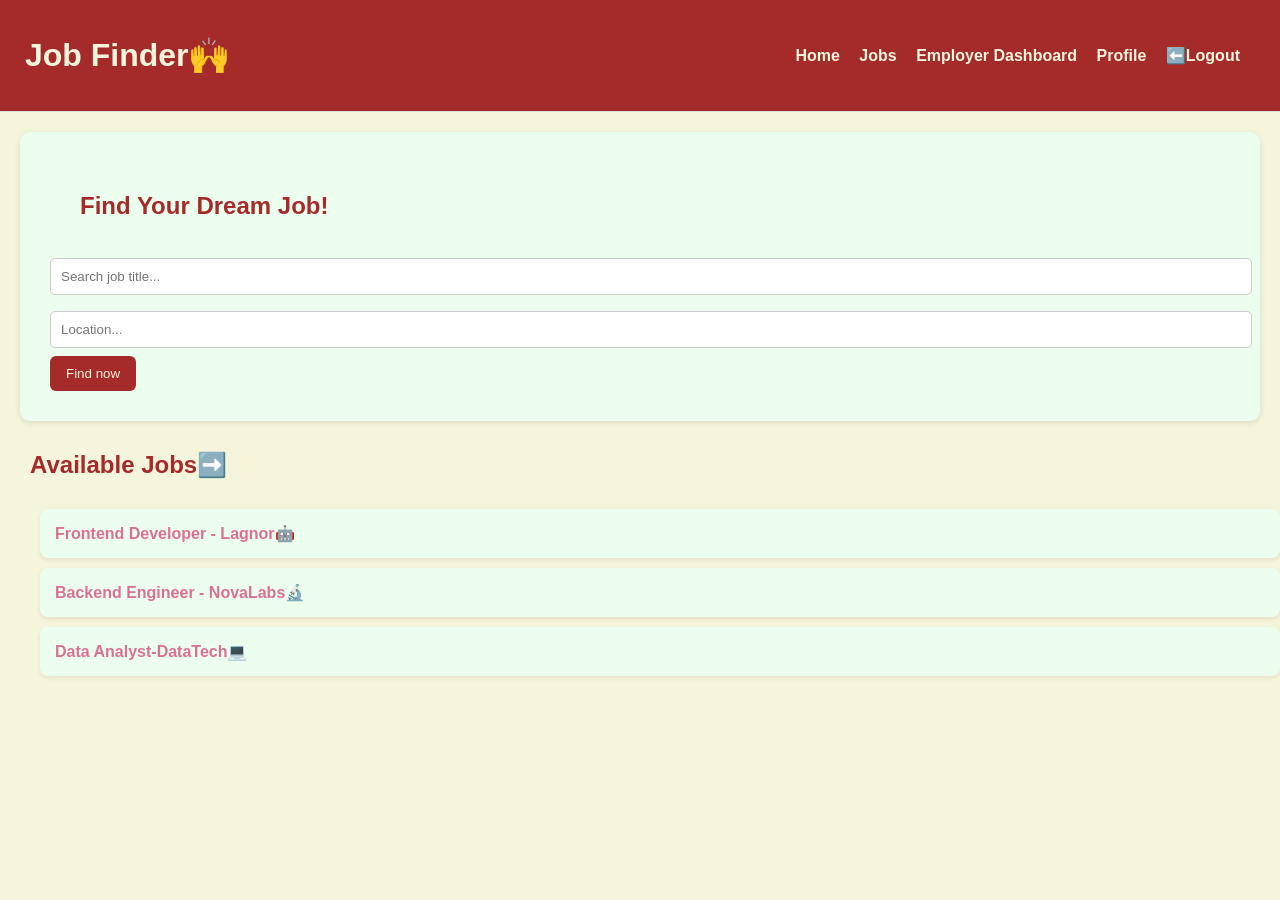
<file: index.html>
<!DOCTYPE html>
<html lang="en">
<head>
<meta charset="UTF-8" />
<title>Job Board - Home</title>
<link rel="stylesheet" href="style.css" />
</head>
<body>
<header>
<h1>Job Finder🙌</h1>
<nav>

<a href="index.html">Home</a>
<a href="jobs.html">Jobs</a>
<a href="employer.html">Employer Dashboard</a>
<a href="profile.html">Profile</a>
<a href="login.html">⬅️Logout</a>
</nav>
</header>


<section class="hero">
<h2>Find Your Dream Job!</h2>
<form id="jobSearchForm">
<input type="text" id="searchJob" placeholder="Search job title...">
<input type="text" id="searchLocation" placeholder="Location...">
<button type="submit">Find now</button>
</form>
</section>

<script>
// Job data
const jobs = [
  { title: "Frontend Developer", location: "Remote", url: "job-details.html" },
  { title: "Backend Engineer", location: "Bengaluru", url: "job-details2.html" },
  { title: "Data Analyst", location: "Mumbai", url: "job-details3.html" }
];

// Search form event
document.getElementById("jobSearchForm").addEventListener("submit", function(e) {
    e.preventDefault();

    const searchTitle = document.getElementById("searchJob").value.toLowerCase().trim();
    const searchLocation = document.getElementById("searchLocation").value.toLowerCase().trim();

    // Find matching job
    const foundJob = jobs.find(job => 
        job.title.toLowerCase().includes(searchTitle) && 
        job.location.toLowerCase().includes(searchLocation)
    );

    if(foundJob) {
        window.location.href = foundJob.url; // open job page
    } else {
        alert("Job not found. Please check title and location.");
    }
});
</script>


<section>
<h2>Available Jobs➡️</h2>
<ul>
<li><a href="job-details.html">Frontend Developer - Lagnor🤖</a></li>
<li><a href="job-details2.html">Backend Engineer - NovaLabs🔬</a></li>
<li><a href="job-details3.html">Data Analyst-DataTech💻</a></li>
</ul>
</section>
</body>
</html>
</file>
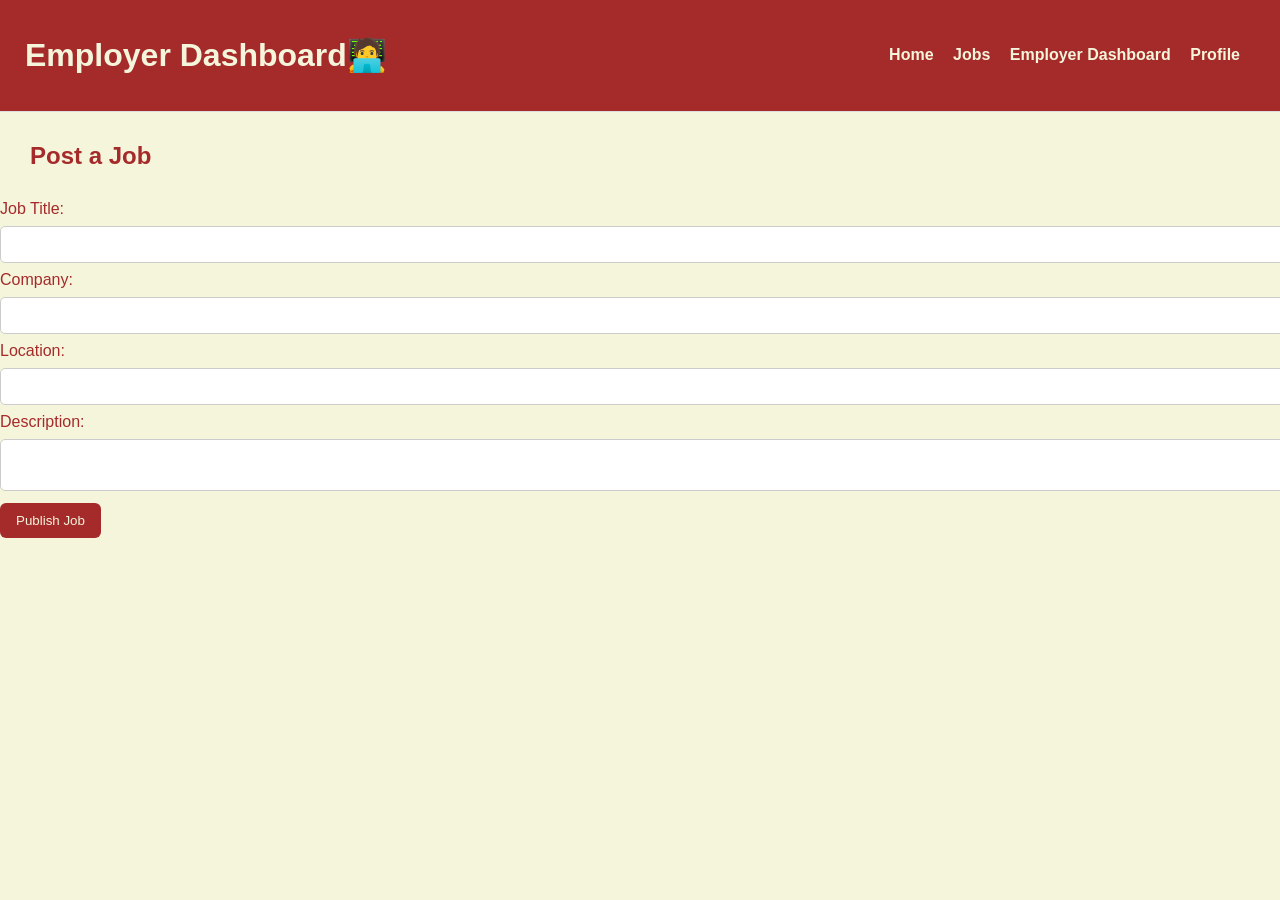
<file: employer.html>
<!DOCTYPE html>
<html lang="en">
<head>
<meta charset="UTF-8" />
<title>Employer Dashboard</title>
<link rel="stylesheet" href="style.css" />
</head>
<body>
<header>
<h1>Employer Dashboard🧑‍💻</h1>
<nav>
<a href="index.html">Home</a>
<a href="jobs.html">Jobs</a>
<a href="employer.html">Employer Dashboard</a>
<a href="profile.html">Profile</a>
</nav>
</header>

<section>
<h2>Post a Job</h2>

<form onsubmit="publishJob(event)">
<label>Job Title:</label>
<input type="text" id="jobTitle" required>

<label>Company:</label>
<input type="text" id="company" required>

<label>Location:</label>
<input type="text" id="location">

<label>Description:</label>
<textarea id="description"></textarea>

<button type="submit" class="btn">Publish Job</button>
</form>

<!-- SUCCESS MESSAGE -->
<p id="successMsg" style="
  display:none;
  background:#d4ffd4;
  color:#0a6b0a;
  margin-top:15px;
  padding:10px;
  border-radius:8px;
  font-weight:bold;
  width: fit-content;
">
  Job published successfully! 🎉
</p>

<!-- DISPLAY JOB DETAILS HERE -->
<div id="jobOutput" style="
  margin-top:20px;
  padding:15px;
  border:1px solid #ccc;
  border-radius:8px;
  display:none;
  background:#fafafa;
">
  <h3>📌 Job Details You Posted</h3>
  <p><strong>Job Title:</strong> <span id="outTitle"></span></p>
  <p><strong>Company:</strong> <span id="outCompany"></span></p>
  <p><strong>Location:</strong> <span id="outLocation"></span></p>
  <p><strong>Description:</strong> <span id="outDesc"></span></p>
</div>

</section>

<script>
function publishJob(event) {
    event.preventDefault(); // stop page reload

    // Get values
    let title = document.getElementById("jobTitle").value;
    let company = document.getElementById("company").value;
    let location = document.getElementById("location").value;
    let desc = document.getElementById("description").value;

    // Show success message
    document.getElementById("successMsg").style.display = "block";

    // Display entered info
    document.getElementById("outTitle").innerText = title;
    document.getElementById("outCompany").innerText = company;
    document.getElementById("outLocation").innerText = location;
    document.getElementById("outDesc").innerText = desc;

    document.getElementById("jobOutput").style.display = "block";

    // Clear form
    document.getElementById("jobTitle").value = "";
    document.getElementById("company").value = "";
    document.getElementById("location").value = "";
    document.getElementById("description").value = "";
}
</script>

</body>
</html>
</file>
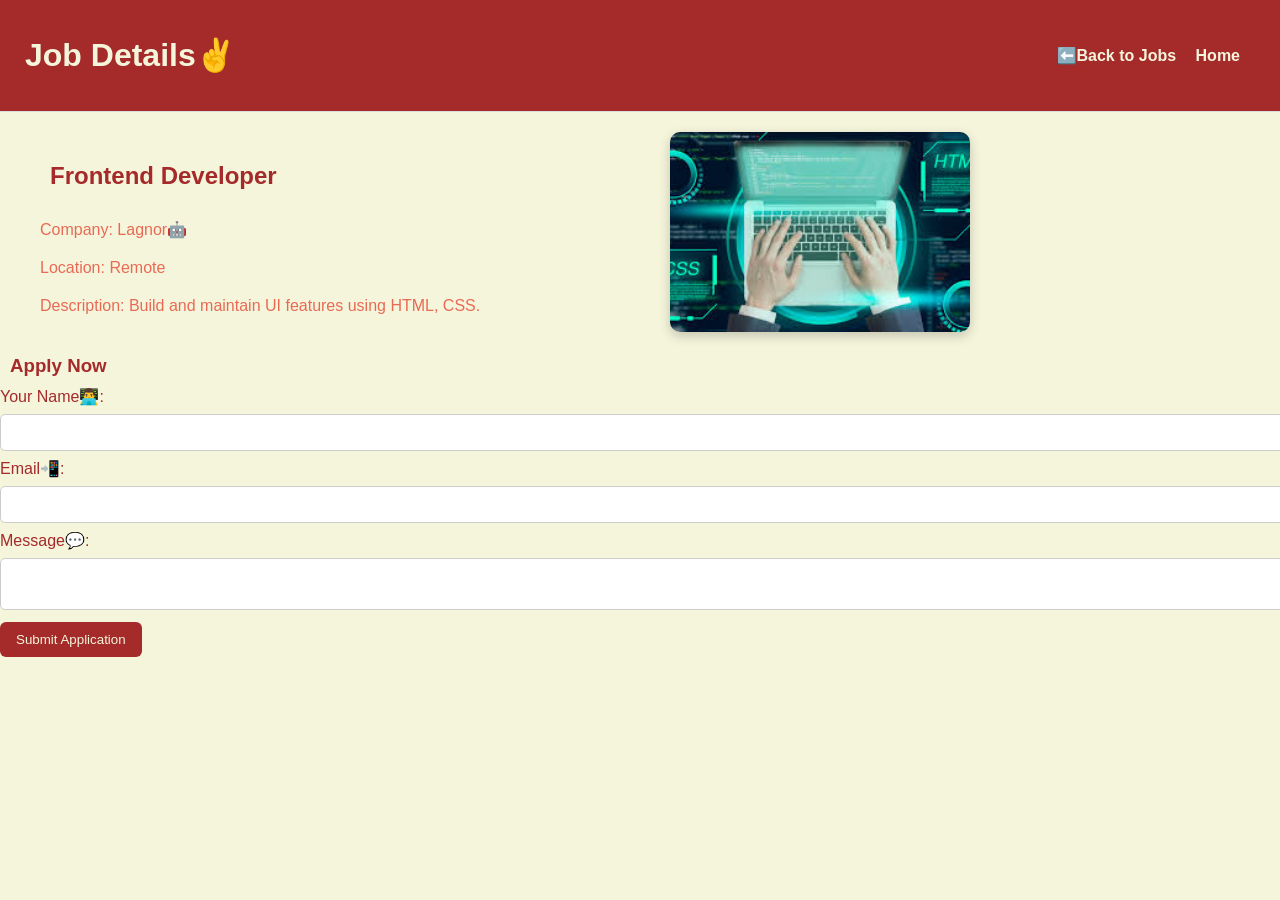
<file: job-details.html>
<!DOCTYPE html>
<html lang="en">
<head>
<meta charset="UTF-8" />
<title>Job Details</title>
<link rel="stylesheet" href="style.css" />
</head>
<body>
<header>
<h1>Job Details✌️</h1>
<nav>
<a href="jobs.html">⬅️Back to Jobs</a>
<a href="index.html">Home</a>
</nav>
</header>

<div class="details-wrapper">
<section>
<h2>Frontend Developer</h2>
<p>Company: Lagnor🤖</p>
<p>Location: Remote</p>
<p>Description: Build and maintain UI features using HTML, CSS.</p>
</section>
  <img src="frontend2.jpg" alt="Image 1">
</div>

<section>
<h3>Apply Now</h3>
<form onsubmit="submitForm(event)">
<label>Your Name👨‍💻:</label>
<input type="text" id="name" required>

<label>Email📲:</label>
<input type="email" id="email" required>

<label>Message💬:</label>
<textarea id="message"></textarea>

<button type="submit">Submit Application</button>
</form>

<!-- Success Message -->
<div id="successMsg" style="
    display:none;
    background: #d4ffd4;
    color: #0a6b0a;
    padding: 12px;
    margin-top: 15px;
    border-radius: 8px;
    font-weight: bold;
    width: fit-content;
    animation: fadeIn 0.5s ease-in-out;
">
  Application submitted successfully! 🎉
</div>

<script>
function submitForm(event) {
    event.preventDefault(); // prevent page reload

    // Show success message
    document.getElementById("successMsg").style.display = "block";

    // Clear form fields
    document.getElementById("name").value = "";
    document.getElementById("email").value = "";
    document.getElementById("message").value = "";
}
</script>

<style>
/* Smooth fade-in animation */
@keyframes fadeIn {
  from { opacity: 0; transform: translateY(-10px); }
  to { opacity: 1; transform: translateY(0); }
}
</style>

</body>
</html>
</file>
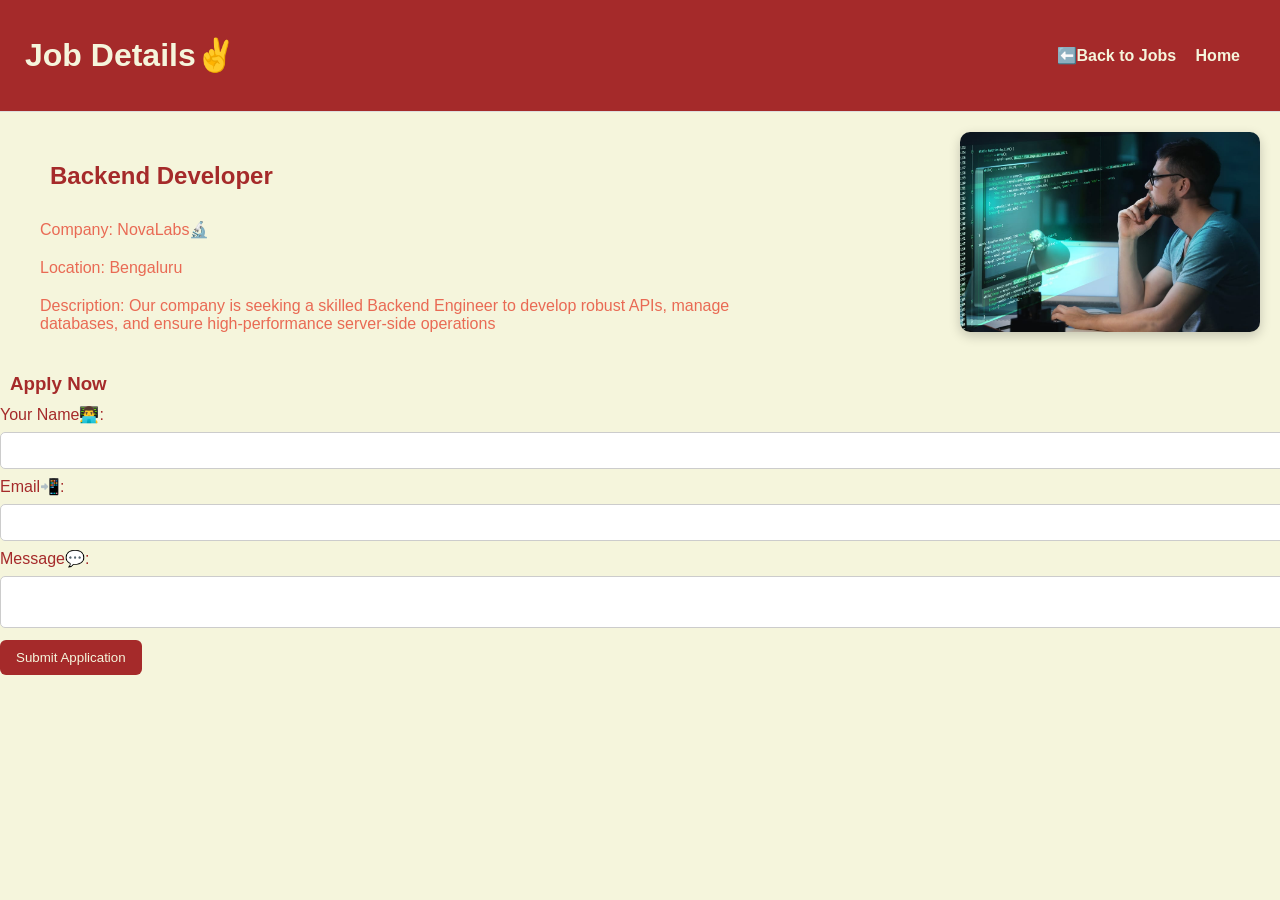
<file: job-details2.html>
<!DOCTYPE html>
<html lang="en">
<head>
<meta charset="UTF-8" />
<title>Job Details</title>
<link rel="stylesheet" href="style.css" />
</head>
<body>
<header>
<h1>Job Details✌️</h1>
<nav>
<a href="jobs.html">⬅️Back to Jobs</a>
<a href="index.html">Home</a>
</nav>
</header>

<div class="details-wrapper">
<section>
<h2>Backend Developer</h2>
<p>Company: NovaLabs🔬</p>
<p>Location: Bengaluru</p>
<p>Description: Our company is seeking a skilled Backend Engineer to develop robust APIs, manage databases, and ensure high-performance server-side operations</p>
</section>


  <img src="backend.jpg" alt="Image 1"></div>
<section>
<h3>Apply Now</h3>
<form onsubmit="submitForm(event)">
<label>Your Name👨‍💻:</label>
<input type="text" id="name" required>

<label>Email📲:</label>
<input type="email" id="email" required>

<label>Message💬:</label>
<textarea id="message"></textarea>

<button type="submit">Submit Application</button>
</form>

<!-- Success Message -->
<div id="successMsg" style="
    display:none;
    background: #d4ffd4;
    color: #0a6b0a;
    padding: 12px;
    margin-top: 15px;
    border-radius: 8px;
    font-weight: bold;
    width: fit-content;
    animation: fadeIn 0.5s ease-in-out;
">
  Application submitted successfully! 🎉
</div>

<script>
function submitForm(event) {
    event.preventDefault(); // prevent page reload

    // Show success message
    document.getElementById("successMsg").style.display = "block";

    // Clear form fields
    document.getElementById("name").value = "";
    document.getElementById("email").value = "";
    document.getElementById("message").value = "";
}
</script>

<style>
/* Smooth fade-in animation */
@keyframes fadeIn {
  from { opacity: 0; transform: translateY(-10px); }
  to { opacity: 1; transform: translateY(0); }
}
</style>
</section>
</body>
</html>
</file>
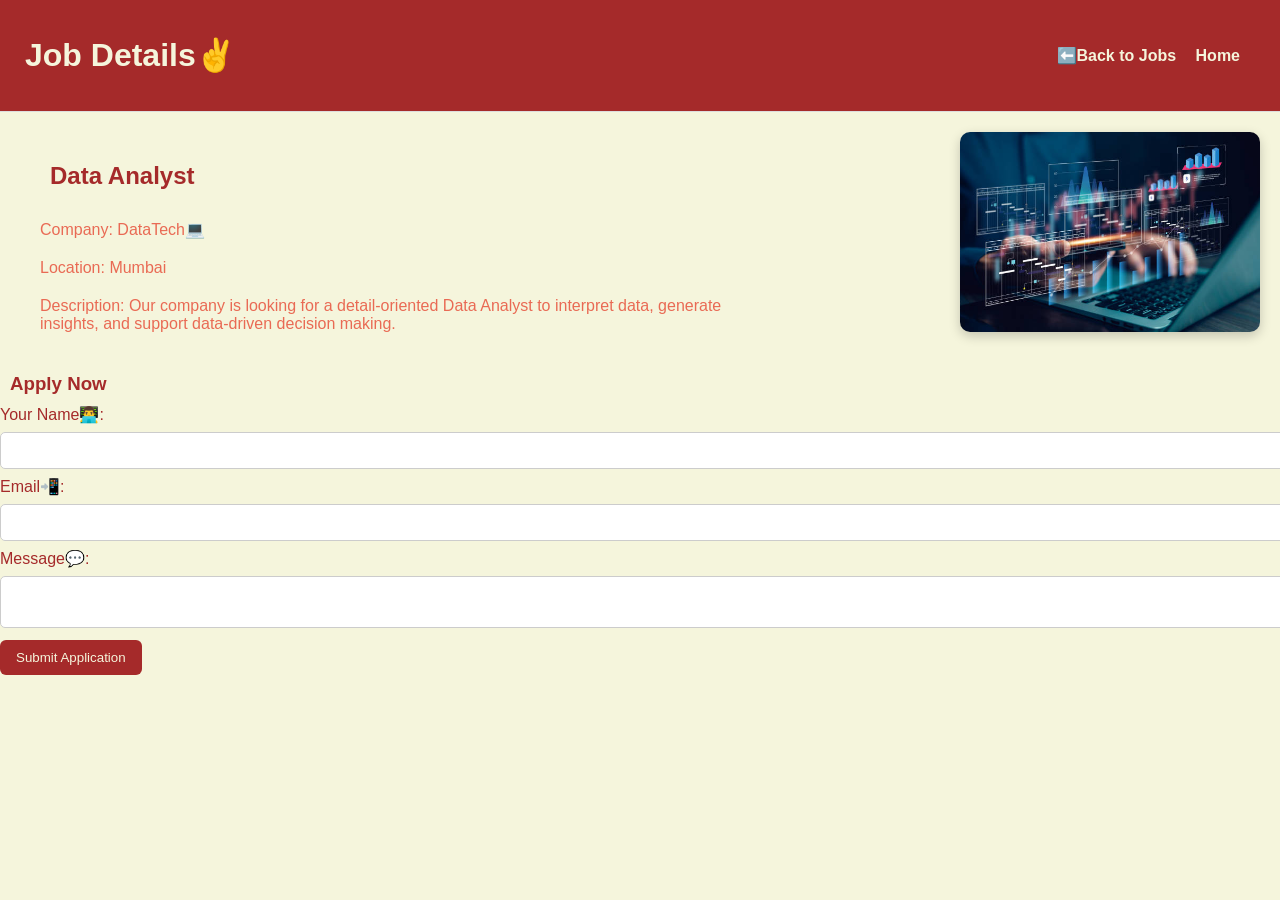
<file: job-details3.html>
<!DOCTYPE html>
<html lang="en">
<head>
<meta charset="UTF-8" />
<title>Job Details</title>
<link rel="stylesheet" href="style.css" />
</head>
<body>
<header>
<h1>Job Details✌️</h1>
<nav>
<a href="jobs.html">⬅️Back to Jobs</a>
<a href="index.html">Home</a>
</nav>
</header>

<div class="details-wrapper">
<section>
<h2>Data Analyst</h2>
<p>Company: DataTech💻</p>
<p>Location: Mumbai</p>
<p>Description: Our company is looking for a detail-oriented Data Analyst to interpret data, generate insights, and support data-driven decision making.</p>
</section>

  <img src="dataanalyst.jpg" alt="Image 1"></div>

<section>
<h3>Apply Now</h3>
<form onsubmit="submitForm(event)">
<label>Your Name👨‍💻:</label>
<input type="text" id="name" required>

<label>Email📲:</label>
<input type="email" id="email" required>

<label>Message💬:</label>
<textarea id="message"></textarea>

<button type="submit">Submit Application</button>
</form>

<!-- Success Message -->
<div id="successMsg" style="
    display:none;
    background: #d4ffd4;
    color: #0a6b0a;
    padding: 12px;
    margin-top: 15px;
    border-radius: 8px;
    font-weight: bold;
    width: fit-content;
    animation: fadeIn 0.5s ease-in-out;
">
  Application submitted successfully! 🎉
</div>

<script>
function submitForm(event) {
    event.preventDefault(); // prevent page reload

    // Show success message
    document.getElementById("successMsg").style.display = "block";

    // Clear form fields
    document.getElementById("name").value = "";
    document.getElementById("email").value = "";
    document.getElementById("message").value = "";
}
</script>

<style>
/* Smooth fade-in animation */
@keyframes fadeIn {
  from { opacity: 0; transform: translateY(-10px); }
  to { opacity: 1; transform: translateY(0); }
}
</style>
</section>
</body>
</html>
</file>
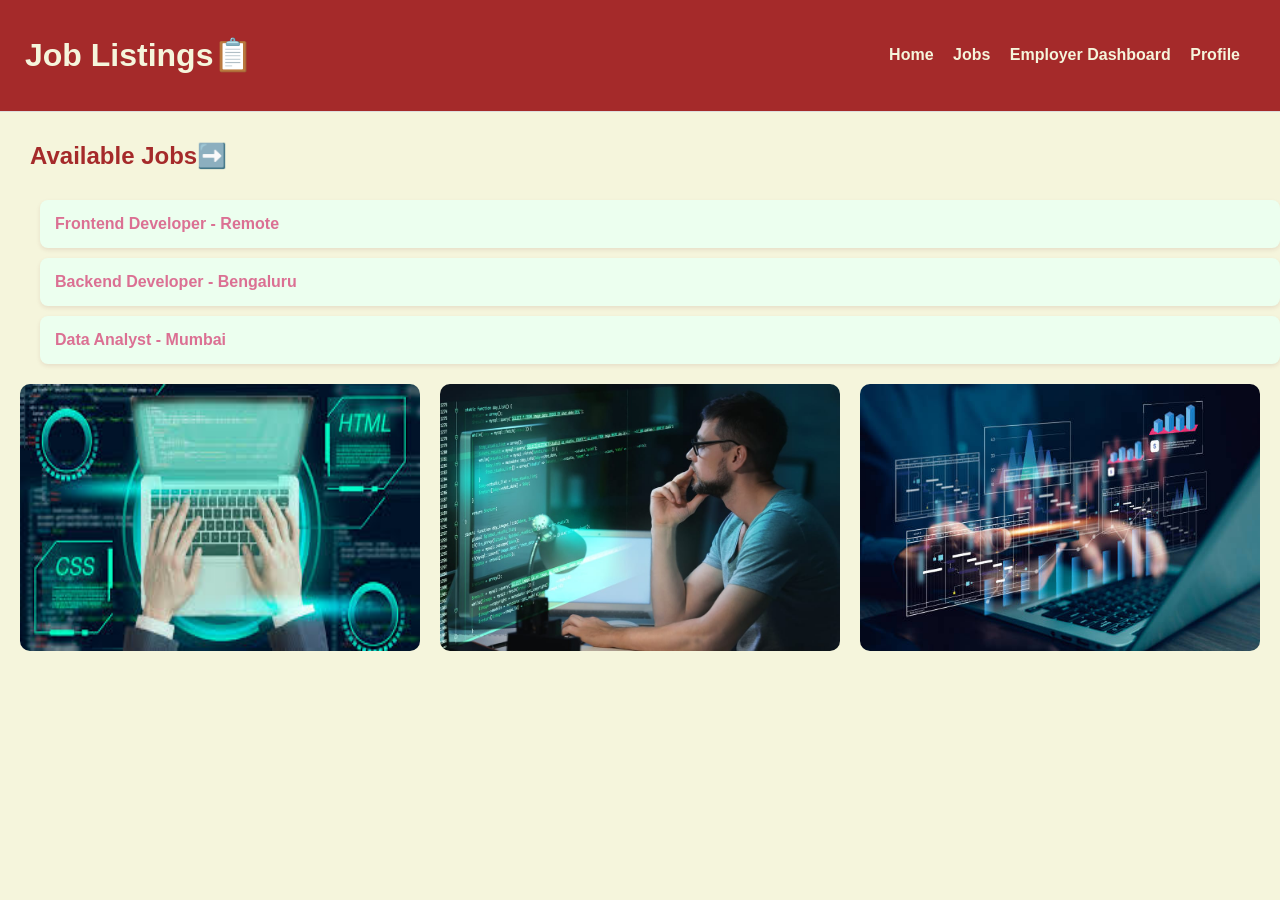
<file: jobs.html>
<!DOCTYPE html>
<html lang="en">
<head>
<meta charset="UTF-8" />
<title>Job Listings</title>
<link rel="stylesheet" href="style.css" />
</head>
<body>
<header>
<h1>Job Listings📋</h1>
<nav>
<a href="index.html">Home</a>
<a href="jobs.html">Jobs</a>
<a href="employer.html">Employer Dashboard</a>
<a href="profile.html">Profile</a>
</nav>
</header>


<section>
<h2>Available Jobs➡️</h2>
<ul>
<li><a href="job-details.html">Frontend Developer - Remote</a></li>
<li><a href="job-details2.html">Backend Developer - Bengaluru</a></li>
<li><a href="job-details3.html">Data Analyst - Mumbai</a></li>
</ul>
</section>
<div class="image-row">
  <img src="frontend2.jpg" alt="Image 1">
  <img src="backend.jpg" alt="Image 2">
  <img src="dataanalyst.jpg" alt="Image 3">
</div>
</body>
</html>
</file>
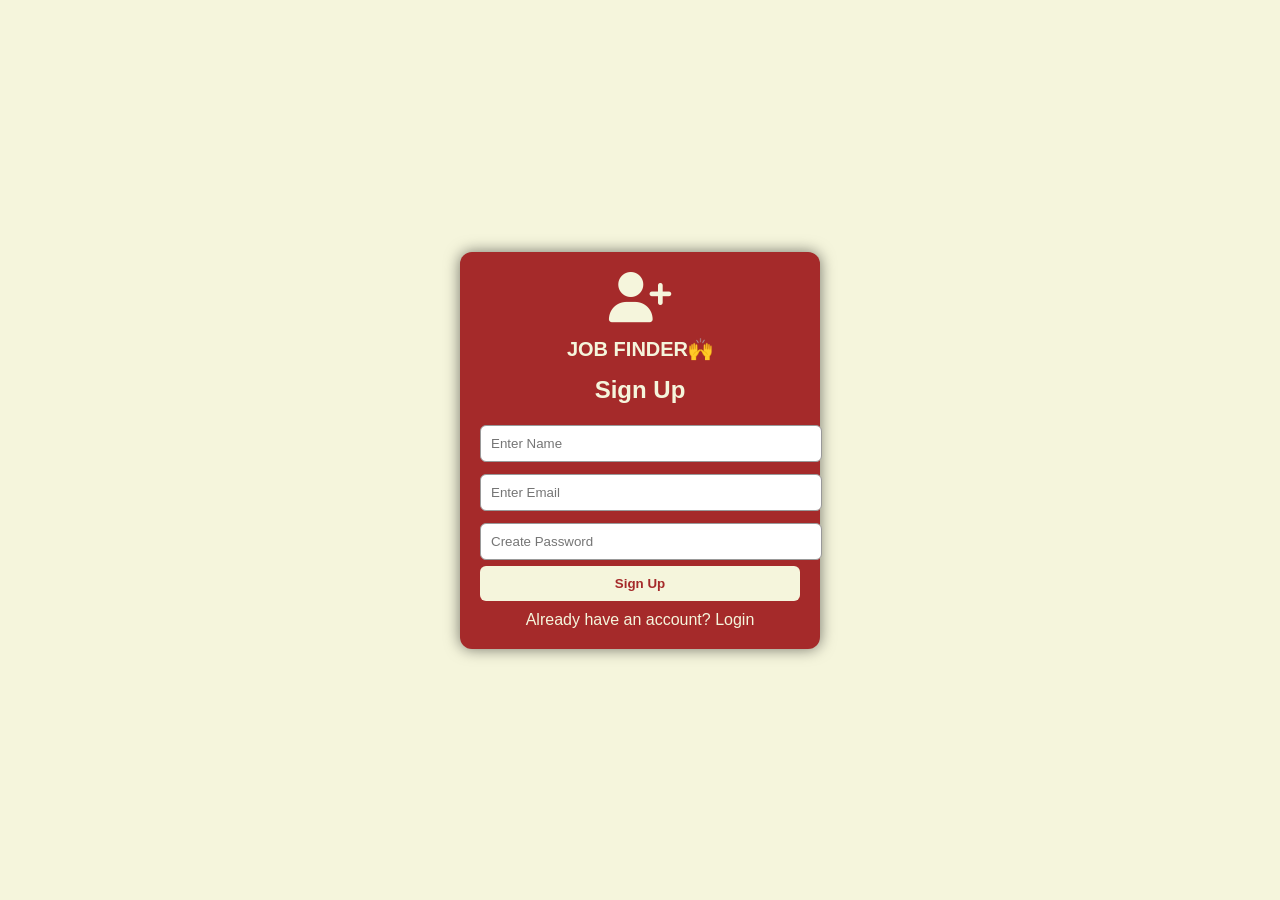
<file: login.html>
<!DOCTYPE html>
<html>
<head>
<title>JOB FINDER🙌 Login</title>
<link rel="stylesheet" href="https://cdnjs.cloudflare.com/ajax/libs/font-awesome/6.5.0/css/all.min.css">
<style>
body {
    font-family: Arial, sans-serif;
    margin: 0; padding: 0;
    background: beige;
    height: 100vh; display: flex; justify-content: center; align-items: center;
}
.container {
    width: 320px; background:brown;
    padding: 20px; border-radius:12px; box-shadow:0 0 15px #0008;
    text-align: center;
}
h2 { margin:15px 0; color:beige; }
input { width:100%; padding:10px; margin:6px 0; border:1px solid #999; border-radius:6px; }
button { width:100%; padding:10px; background:beige; color:brown; border:none; border-radius:6px; cursor:pointer; font-weight:bold; }
.icon { font-size:50px; color:beige; margin-bottom:15px; display:block; }
.link { color:beige; cursor:pointer; display:block; margin-top:10px; }
#homePage { display:none; text-align:center; color:white; }
.companyName { font-size:20px; font-weight:bold; color:beige; margin-bottom:15px; }
</style>
</head>
<body>

<div class="container" id="signupBox">
    <i class="fas fa-user-plus icon"></i>
    <div class="companyName">JOB FINDER🙌</div>
    <h2>Sign Up</h2>
    <input type="text" id="suName" placeholder="Enter Name">
    <input type="email" id="suEmail" placeholder="Enter Email">
    <input type="password" id="suPass" placeholder="Create Password">
    <button onclick="signup()">Sign Up</button>
    <span class="link" onclick="showLogin()">Already have an account? Login</span>
</div>

<div class="container" id="loginBox" style="display:none;">
    <i class="fas fa-sign-in-alt icon"></i>
    <div class="companyName">JOB FINDER🙌</div>
    <h2>Login</h2>
    <input type="email" id="lgEmail" placeholder="Enter Email">
    <input type="password" id="lgPass" placeholder="Enter Password">
    <button onclick="login()">Login</button>
    <span class="link" onclick="showSignup()">Don't have an account? Sign Up</span>
</div>

<div id="homePage">
    <h1>WELCOME TO JOB FINDER🙌</h1>
    <h3>You are successfully logged in 🎉</h3>
    <button onclick="logout()">Logout</button>
</div>

<script>
const isValidEmail=e=>/^[^\s@]+@[^\s@]+\.[^\s@]+$/.test(e);
const showLogin=()=>{signupBox.style.display="none"; loginBox.style.display="block";}
const showSignup=()=>{loginBox.style.display="none"; signupBox.style.display="block";}

function signup(){
    let n=suName.value, e=suEmail.value, p=suPass.value;
    if(!n||!e||!p){alert("Fill all fields!"); return;}
    if(!isValidEmail(e)){alert("Invalid Email Format!"); return;}
    localStorage.setItem("cf_name",n); localStorage.setItem("cf_email",e); localStorage.setItem("cf_pass",p);
    alert("Signup successful! Please login."); showLogin();
}

function login(){
    let e=lgEmail.value, p=lgPass.value, se=localStorage.getItem("cf_email"), sp=localStorage.getItem("cf_pass");
if (e == se && p == sp) {
    window.location.href = "index.html";
    signupBox.style.display = "none";
    loginBox.style.display = "none";
    homePage.style.display = "block";
} else {
    alert("Invalid email or password");
}

}

function logout(){homePage.style.display="none"; loginBox.style.display="block";}
</script>

</body>
</html>
</file>
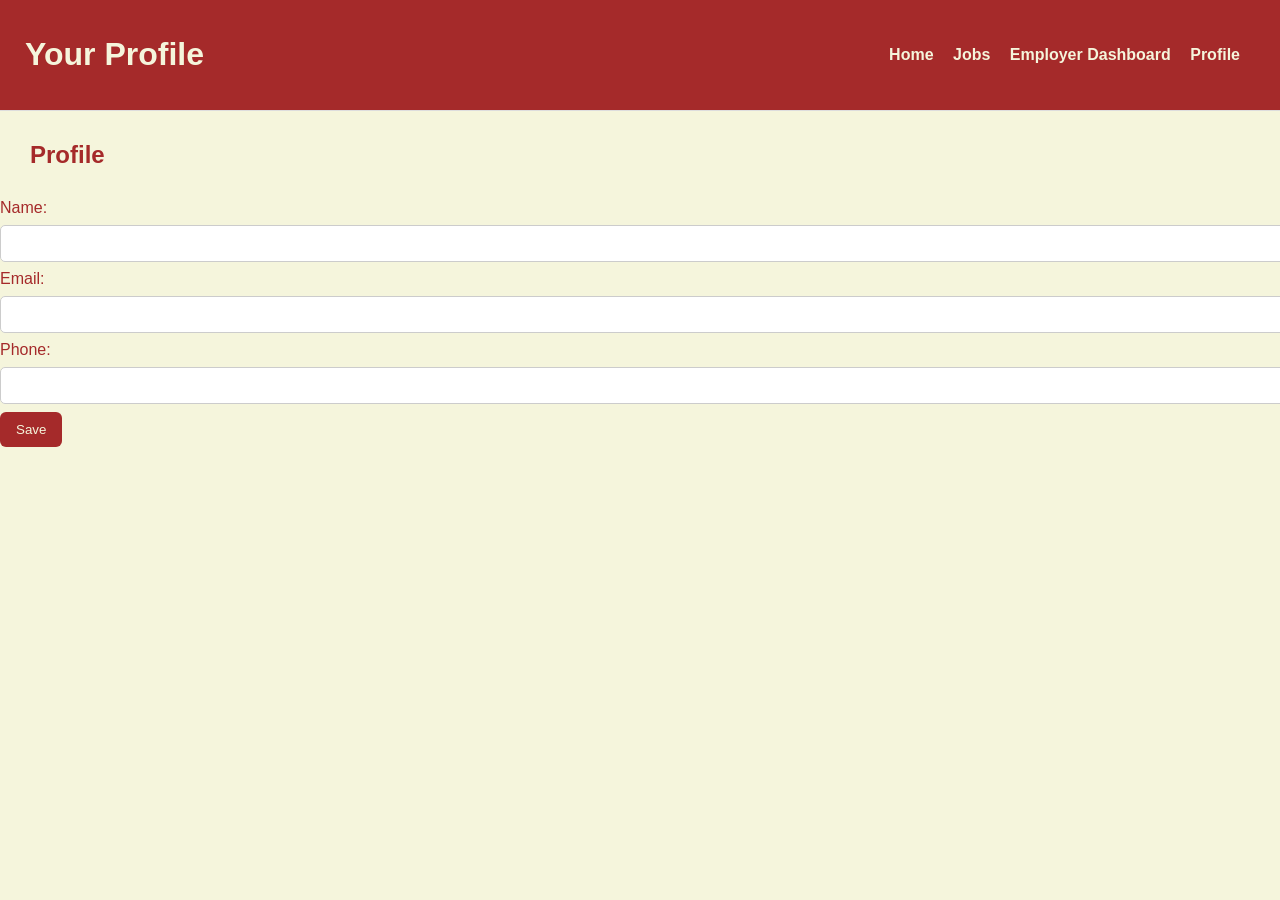
<file: profile.html>
<!DOCTYPE html>
<html lang="en">
<head>
<meta charset="UTF-8" />
<title>User Profile</title>
<link rel="stylesheet" href="style.css" />
</head>
<body>
<header>
<h1>Your Profile</h1>
<nav>
<a href="index.html">Home</a>
<a href="jobs.html">Jobs</a>
<a href="employer.html">Employer Dashboard</a>
<a href="profile.html">Profile</a>
</nav>
</header>

<section>
<h2>Profile</h2>

<form onsubmit="saveProfile(event)">
<label>Name:</label>
<input type="text" id="pname" required>

<label>Email:</label>
<input type="email" id="pemail" required>

<label>Phone:</label>
<input type="text" id="pphone" required>


<button type="submit">Save</button>
</form>

<!-- SUCCESS MESSAGE -->
<p id="successMsg" style="
  display:none;
  background:#d4ffd4;
  color:#0a6b0a;
  margin-top:15px;
  padding:10px;
  border-radius:8px;
  font-weight:bold;
  width: fit-content;
">
  Profile updated successfully! 🎉
</p>

<!-- DISPLAY PROFILE DETAILS -->
<div id="profileOutput" style="
  margin-top:20px;
  padding:15px;
  border:1px solid #ccc;
  border-radius:8px;
  display:none;
  background:#fafafa;
">
  <h3>👤 Your Profile Details</h3>
  <p><strong>Name:</strong> <span id="outName"></span></p>
  <p><strong>Email:</strong> <span id="outEmail"></span></p>
  <p><strong>Phone:</strong> <span id="outPhone"></span></p>
</div>

</section>

<script>
// SAVE PROFILE (with localStorage)
function saveProfile(event) {
    event.preventDefault();

    let name = document.getElementById("pname").value;
    let email = document.getElementById("pemail").value;
    let phone = document.getElementById("pphone").value;

    // Save to Local Storage
    localStorage.setItem("profileName", name);
    localStorage.setItem("profileEmail", email);
    localStorage.setItem("profilePhone", phone);

    // Show success message
    document.getElementById("successMsg").style.display = "block";

    // Display data
    displayProfile();

    // Clear form
    document.getElementById("pname").value = "";
    document.getElementById("pemail").value = "";
    document.getElementById("pphone").value = "";
}

// DISPLAY PROFILE IF AVAILABLE
function displayProfile() {
    let name = localStorage.getItem("profileName");
    let email = localStorage.getItem("profileEmail");
    let phone = localStorage.getItem("profilePhone");

    if (name && email && phone) {
        document.getElementById("outName").innerText = name;
        document.getElementById("outEmail").innerText = email;
        document.getElementById("outPhone").innerText = phone;
        document.getElementById("profileOutput").style.display = "block";
    }
}

// Load profile on page load
window.onload = function() {
    displayProfile();
}
</script>

</body>
</html>
</file>
<file: style.css>
body {
font-family: Arial, sans-serif;
background: beige;
margin: 0;
padding: 0;
}
header {
background:brown;
color: beige;
padding: 15px 25px;
display: flex;
justify-content: space-between;
align-items: center;
border-bottom: 1px solid #ddd;
}
nav a {
margin-right: 15px;
text-decoration: none;
color: beige;
font-weight: bold;
}
.hero {
    color:brown;
background: #ecffef;
padding: 30px;
margin: 20px;
border-radius: 10px;
box-shadow: 0px 2px 6px rgba(0,0,0,0.1);
}
input, textarea {
width: 100%;
padding: 10px;
margin: 8px 0;
border-radius: 5px;
border: 1px solid #ccc;
}
button {
background: brown;
color: beige;
padding: 10px 16px;
border-radius: 6px;
border: none;
cursor: pointer;
}
button:hover {
background: #ff0088;
}
ul li {
background: #ecffef;
margin: 10px 0;
padding: 15px;
border-radius: 8px;
list-style: none;
box-shadow: 0px 2px 4px rgba(105, 26, 26, 0.1);
}
ul li a {
text-decoration: none;
color:palevioletred;
font-weight: bold;
}
h2{
    color: brown;
    margin: 30px;
}
label{
    color: brown;
}
h3{
    color: brown;
    margin: 10px;
}
p{
    margin: 20px;
    color: rgb(233, 106, 84);
}
.image-row {
  display: flex;
  gap: 20px; /* space between images */
  justify-content: center; /* center alignment */
  margin-top: 20px;
}

.image-row img {
  width: 400px;
  height: auto;
  border-radius: 10px; /* optional */
}
.details-wrapper {
  display: flex;
  align-items: flex-start;
  gap: 170px;
  margin: 20px;
}
.details-wrapper img {
  width: 300px;
  height: 200px;
  object-fit: cover;
  border-radius: 10px;
  box-shadow: 0 4px 12px rgba(0,0,0,0.2);
}
</file>
